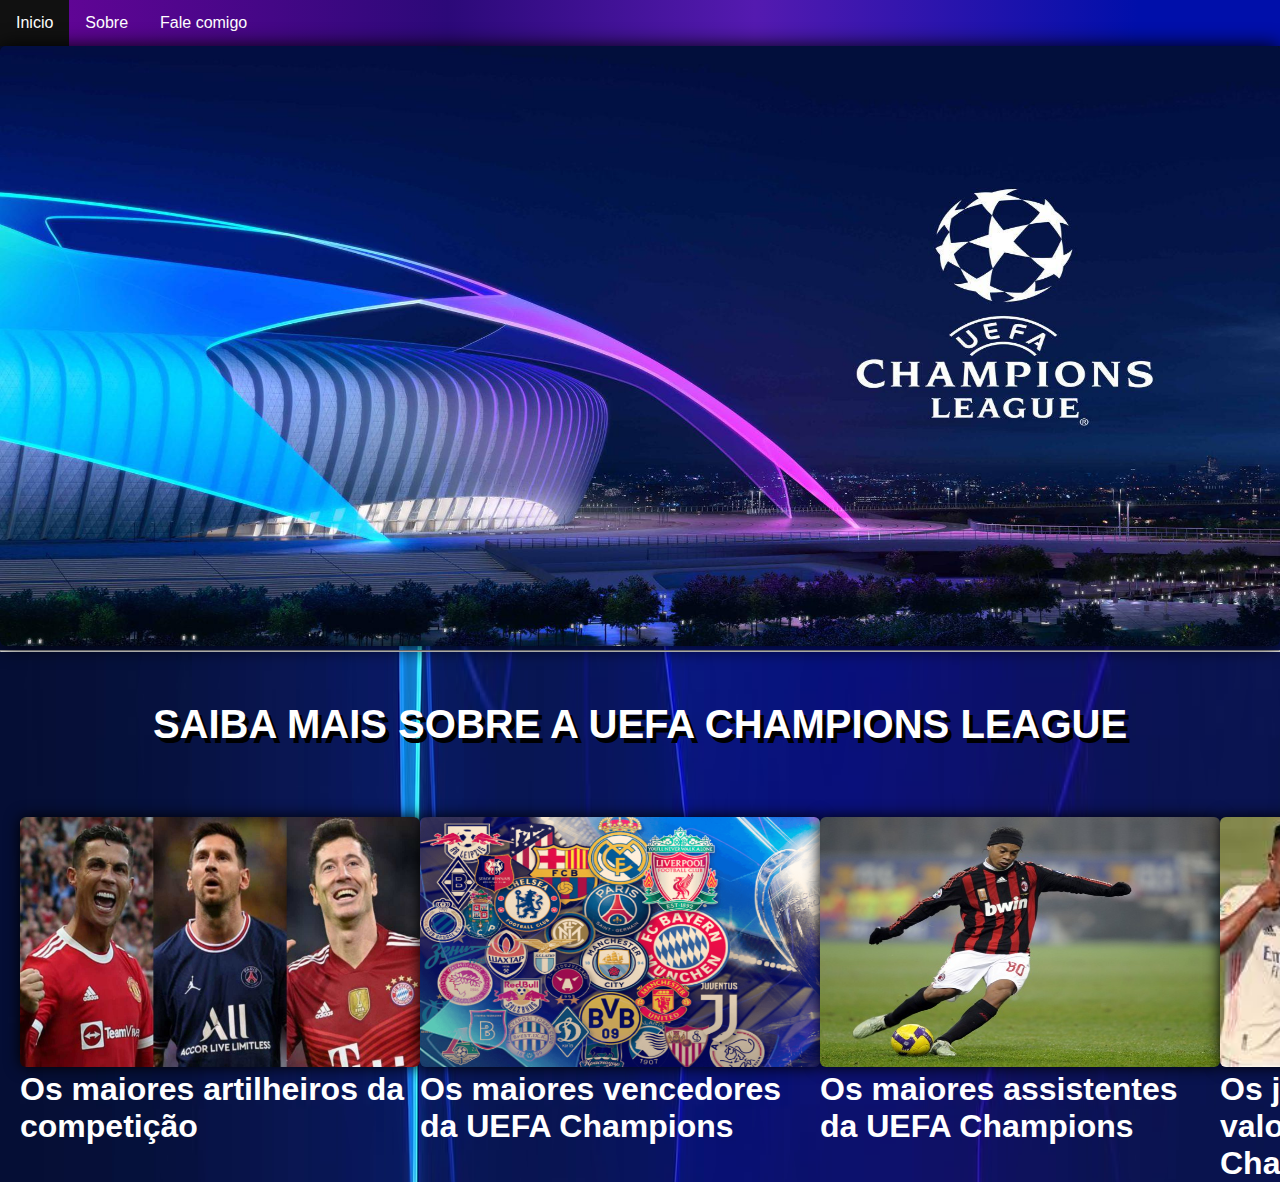
<file: Trab novo/index.html>
<!DOCTYPE html>
<html lang="pt-br">
  <head>
    <meta charset="UTF-8" />
    <link rel="stylesheet" href="./style.css" />
    <meta http-equiv="X-UA-Compatible" content="IE=edge" />
    <meta name="viewport" content="width=device-width, initial-scale=1.0" />
    <link rel="preconnect" href="https://fonts.googleapis.com">
<link rel="preconnect" href="https://fonts.gstatic.com" crossorigin>
<link href="https://fonts.googleapis.com/css2?family=Roboto:wght@100&display=swap" rel="stylesheet">
    <title>Document</title>
  </head>

  <body>
    <nav>
      <ul>
        <li>
          <a href="#top"><i class="fa-solid fa-house"></i> Inicio</a>
        </li>
        <!-- Seu nome em H1 e um resumo de poucas palavras. -->
        <li>
          <a href="./sobre.html"target = "blank"><i class="fa-solid fa-book"></i> Sobre </a>
        </li>
        <!-- Conte um pouco sobre você e o que você faz (curso), coloque foto(s) -->

        <li>
          <a href="./contrato.html" target="blank"
            ><i class="fa-solid fa-address-card"></i> Fale comigo</a
          >
        </li>
        <!-- Crie um formulário de contato com Nome, Email, Mensagem e o botão de enviar-->
      </ul>
    </nav>
    <header> <img src="./imagens/logobraba.jpg" alt=""></header>
    <hr>
    <main>
      <div class="titulo_principal"><h1>Saiba mais sobre a UEFA Champions League</h1></div>
      
      <section>
          <h1></h1>
          <div class="cards">
              <div id="artilheiros">

                  <img src="./imagens/artilheirosbrabos.jpg">
                  <h1>Os maiores artilheiros da competição</h1>
              </div>
              <div id="campeoes">
                  <img src="./imagens/campeoesbrabos.png">
                  <h1>Os maiores vencedores da UEFA Champions</h1>
              </div> 
              <div id="assitencias">
                  <img src="./imagens/bruxo.jpg">
                  <h1>Os maiores assistentes da UEFA Champions</h1>
              </div>
              <div id="caros">
                  <img src="./imagens/moneybrabo.jpeg">
                  <h1>Os jogadores mais valorizados da UEFA Champions</h1>

              </div>
              

      </div>
    </section>
    </main>
  </body>
</html>
</file>
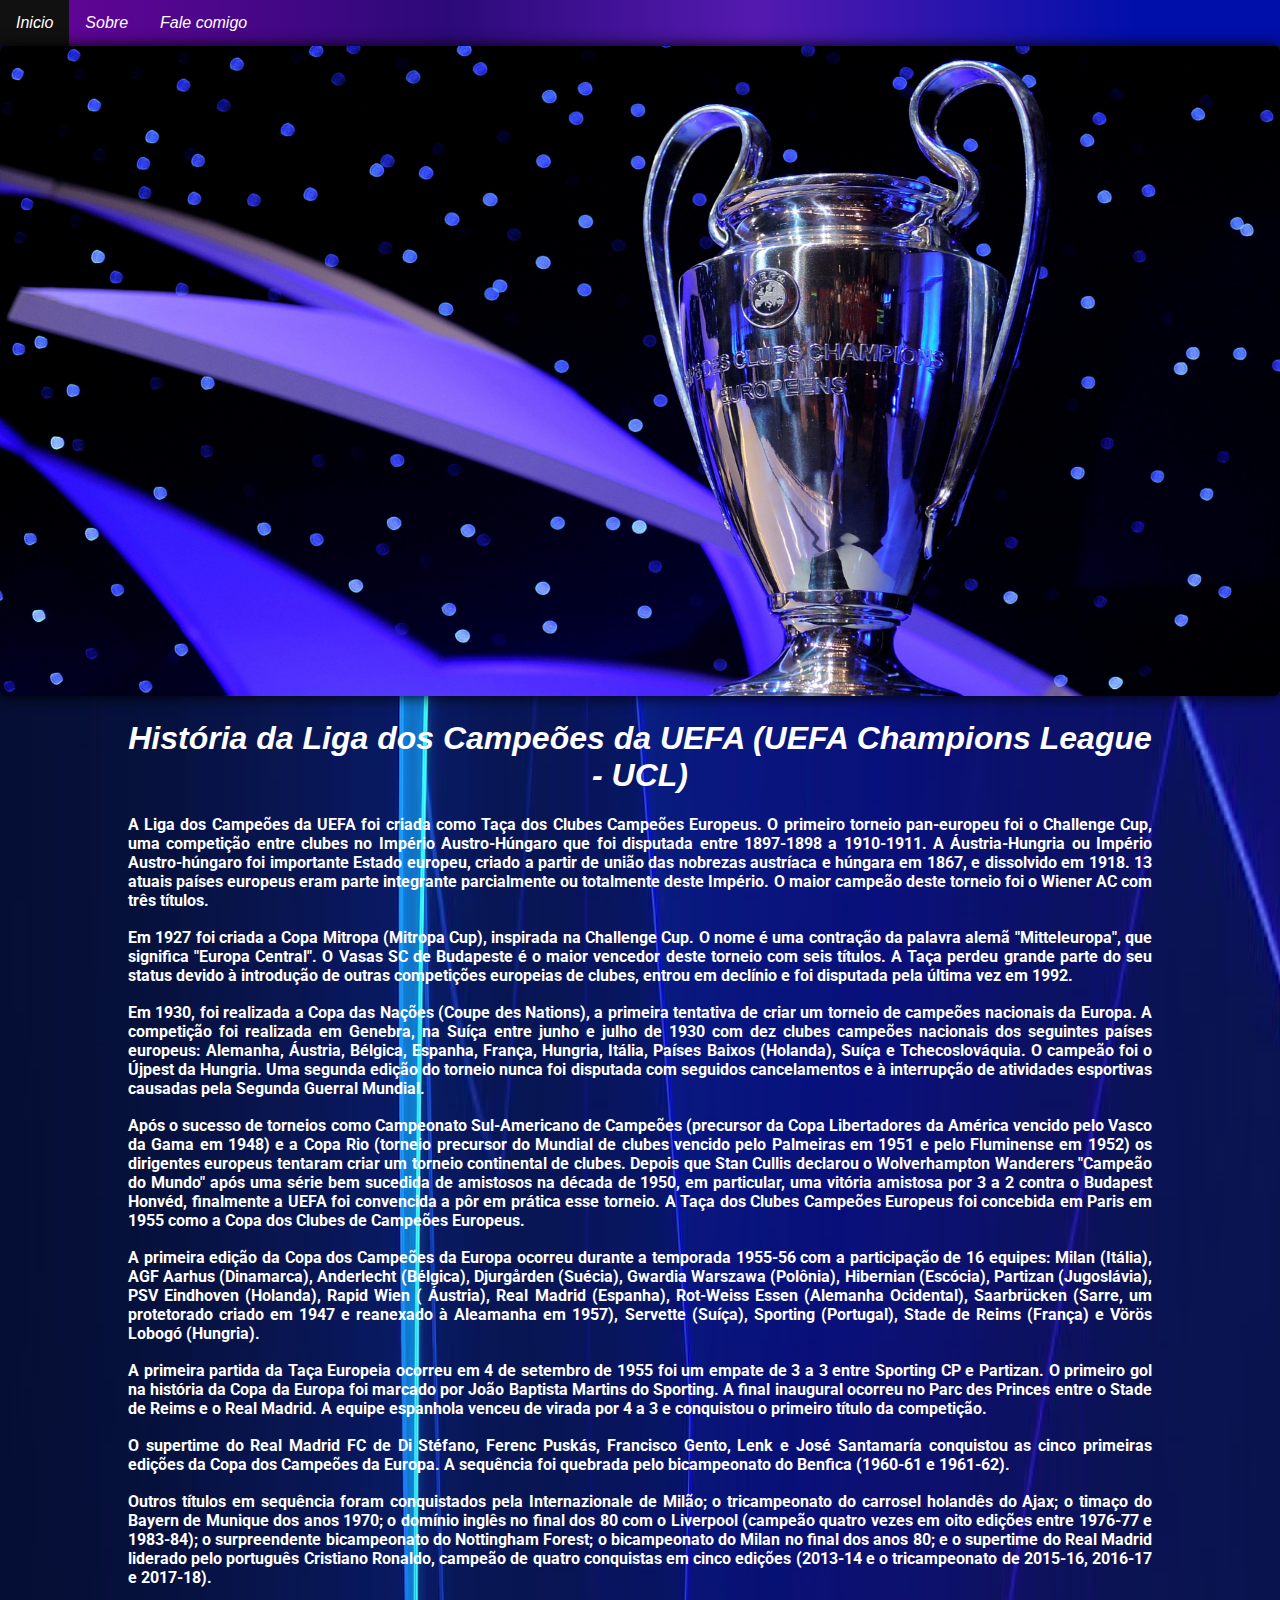
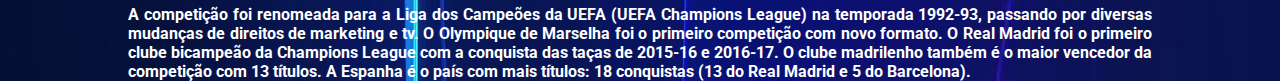
<file: Trab novo/sobre.html>
<!DOCTYPE html>
<html lang="pt-br">

<head>
    <meta charset="UTF-8">
    <link rel="stylesheet" href="./style.css">
    <meta name="viewport" content="width=device-width, initial-scale=1.0">
    <link rel="preconnect" href="https://fonts.googleapis.com">
<link rel="preconnect" href="https://fonts.gstatic.com" crossorigin>
<link href="https://fonts.googleapis.com/css2?family=Roboto:wght@100&display=swap" rel="stylesheet">
    <title>Document</title>
</head>

<Em>
    <nav>
        <ul>
            <li>
                <a href="./index.html"><i class="fa-solid fa-house"></i> Inicio</a>
            </li>
            <!-- Seu nome em H1 e um resumo de poucas palavras. -->
            <li>
                <a href="./sobre.html" target="blank"><i class="fa-solid fa-book"></i> Sobre </a>
            </li>
            <!-- Conte um pouco sobre você e o que você faz (curso), coloque foto(s) -->

            <li>
                <a href="./contrato.html" target="blank"><i class="fa-solid fa-address-card"></i> Fale comigo</a>
            </li>
            <!-- Crie um formulário de contato com Nome, Email, Mensagem e o botão de enviar-->
        </ul>
    </nav>
    <img src="./imagens/tacabraba.png" alt="Imagem da taça da champions league" id="taca">
    <div class="conteudo_sobre">
    <h1>História da Liga dos Campeões da UEFA (UEFA Champions League - UCL)</h1>

    <p>A Liga dos Campeões da UEFA foi criada como Taça dos Clubes Campeões Europeus.
        O primeiro torneio pan-europeu foi o Challenge Cup, uma competição entre clubes no Império Austro-Húngaro que
        foi disputada entre 1897-1898 a 1910-1911. A Áustria-Hungria ou Império Austro-húngaro foi importante Estado
        europeu, criado a partir de união das nobrezas austríaca e húngara em 1867, e dissolvido em 1918. 13 atuais
        países europeus eram parte integrante parcialmente ou totalmente deste Império. O maior campeão deste torneio
        foi o Wiener AC com três títulos.</p>
    <br>
    <p>Em 1927 foi criada a Copa Mitropa (Mitropa Cup), inspirada na Challenge Cup.
        O nome é uma contração da palavra alemã "Mitteleuropa", que significa "Europa Central". O Vasas SC de Budapeste
        é o
        maior vencedor deste torneio com seis títulos. A Taça perdeu grande parte do seu status devido à introdução de
        outras competições europeias de clubes, entrou em declínio e foi disputada pela última vez em 1992.</p>
    <br>



    <p>Em 1930, foi realizada a Copa das Nações (Coupe des Nations), a primeira tentativa de criar um torneio de
        campeões
        nacionais da Europa. A competição foi realizada em Genebra, na Suíça entre junho e julho de 1930 com dez clubes
        campeões nacionais dos seguintes países europeus: Alemanha, Áustria, Bélgica, Espanha, França, Hungria, Itália,
        Países Baixos (Holanda), Suíça e Tchecoslováquia. O campeão foi o Újpest da Hungria. Uma segunda edição do
        torneio
        nunca foi disputada com seguidos cancelamentos e à interrupção de atividades esportivas causadas pela Segunda
        Guerral Mundial.</p>
    <br>
    <p>Após o sucesso de torneios como Campeonato Sul-Americano de Campeões (precursor da Copa Libertadores da América
        vencido pelo Vasco da Gama em 1948) e a Copa Rio (torneio precursor do Mundial de clubes vencido pelo Palmeiras
        em
        1951 e pelo Fluminense em 1952) os dirigentes europeus tentaram criar um torneio continental de clubes. Depois
        que
        Stan Cullis declarou o Wolverhampton Wanderers "Campeão do Mundo" após uma série bem sucedida de amistosos na
        década
        de 1950, em particular, uma vitória amistosa por 3 a 2 contra o Budapest Honvéd, finalmente a UEFA foi
        convencida a
        pôr em prática esse torneio. A Taça dos Clubes Campeões Europeus foi concebida em Paris em 1955 como a Copa dos
        Clubes de Campeões Europeus.</p>


    <br>

    <p>A primeira edição da Copa dos Campeões da Europa ocorreu durante a temporada 1955-56 com a participação de 16
        equipes: Milan (Itália), AGF Aarhus (Dinamarca), Anderlecht (Bélgica), Djurgården (Suécia), Gwardia Warszawa
        (Polônia), Hibernian (Escócia), Partizan (Jugoslávia), PSV Eindhoven (Holanda), Rapid Wien ( Áustria), Real
        Madrid
        (Espanha), Rot-Weiss Essen (Alemanha Ocidental), Saarbrücken (Sarre, um protetorado criado em 1947 e reanexado à
        Aleamanha em 1957), Servette (Suíça), Sporting (Portugal), Stade de Reims (França) e Vörös Lobogó (Hungria).</p>
    <br>
    <p>A primeira partida da Taça Europeia ocorreu em 4 de setembro de 1955 foi um empate de 3 a 3 entre Sporting CP e
        Partizan. O primeiro gol na história da Copa da Europa foi marcado por João Baptista Martins do Sporting. A
        final
        inaugural ocorreu no Parc des Princes entre o Stade de Reims e o Real Madrid. A equipe espanhola venceu de
        virada
        por 4 a 3 e conquistou o primeiro título da competição.</p>
    <br>
    <p>O supertime do Real Madrid FC de Di Stéfano, Ferenc Puskás, Francisco Gento, Lenk e José Santamaría conquistou as
        cinco primeiras edições da Copa dos Campeões da Europa. A sequência foi quebrada pelo bicampeonato do Benfica
        (1960-61 e 1961-62).</p>
    <br>
    <p>Outros títulos em sequência foram conquistados pela Internazionale de Milão; o tricampeonato do carrosel holandês
        do
        Ajax; o timaço do Bayern de Munique dos anos 1970; o domínio inglês no final dos 80 com o Liverpool (campeão
        quatro
        vezes em oito edições entre 1976-77 e 1983-84); o surpreendente bicampeonato do Nottingham Forest; o
        bicampeonato do
        Milan no final dos anos 80; e o supertime do Real Madrid liderado pelo português Cristiano Ronaldo, campeão de
        quatro conquistas em cinco edições (2013-14 e o tricampeonato de 2015-16, 2016-17 e 2017-18).</p>
    <br>
    <p>A competição foi renomeada para a Liga dos Campeões da UEFA (UEFA Champions League) na temporada 1992-93,
        passando
        por diversas mudanças de direitos de marketing e tv. O Olympique de Marselha foi o primeiro competição com novo
        formato. O Real Madrid foi o primeiro clube bicampeão da Champions League com a conquista das taças de 2015-16 e
        2016-17. O clube madrilenho também é o maior vencedor da competição com 13 títulos. A Espanha é o país com mais
        títulos: 18 conquistas (13 do Real Madrid e 5 do Barcelona).</p>
        </div>
    </body>

</html>
</file>
<file: Trab novo/style.css>
* {
    margin: 0;
    padding: 0;
    font-family: Arial, Helvetica, sans-serif;
    box-sizing: border-box;
    
    
}
body{
width: 100%;
height: 400%;
    color:white;
    position: relative;
    background-image: url(./imagens/abraba2.jpg);
    background-repeat: no-repeat;
    background-size: 100% 400%;


}
ul {
    list-style-type: none;
    margin: 0;
    padding: 0;
    overflow: hidden;
    background: rgb(105,4,154);
    background: linear-gradient(90deg, rgba(105,4,154,1) 0%, rgba(44,9,121,1) 35%, rgba(84,26,176,1) 59%, rgba(0,15,170,1) 89%);
}

li {
    float: left;
}

li a {
    display: block;
    color: white;
    text-align: center;
    padding: 14px 16px;
    text-decoration: none;
}

li a:hover {
    background-color: #111;
}

.cards {
    display: grid;
    grid-template-columns: repeat(4, 1fr);
    grid-auto-rows: 200px;
    padding: 20px;
}
#artilheiros img{
   width: 400px;
   height: 250px;
   

}
#campeoes img{
    width: 400px;
    height: 250px;
    
}
#assitencias img{
    width: 400px;
    height: 250px;
    
}
#caros img{
width: 400px;
height: 250px;
   
    
   
}
img{
box-shadow: 0 0 15px rgb(0, 0, 0);
border-radius: 6px;


}
header img{
    width: 100%;
    height: 600px;
    box-shadow: 0 0 20px black;
}
.titulo_principal{
    justify-content: center;
    text-align: center;
    margin-top: 50px;
    margin-bottom: 50px;
    text-transform: uppercase;
    font-size: 20px;
    text-shadow: 4px 5px rgb(0, 0, 0);
}
.conteudo_sobre{
    margin-left: 10%;
    margin-right: 10%;
    justify-content: center;
    text-align: center;

}

.conteudo_sobre p{

    font-family: 'Roboto', sans-serif;
    font-weight: bold;
    text-align: justify;
    font-style: normal;
}

.conteudo_sobre h1{

    margin-bottom: 2%;
    margin-top: 2%;
}
#taca{

    width: 100%;
    height: 650px;
}
</file>
